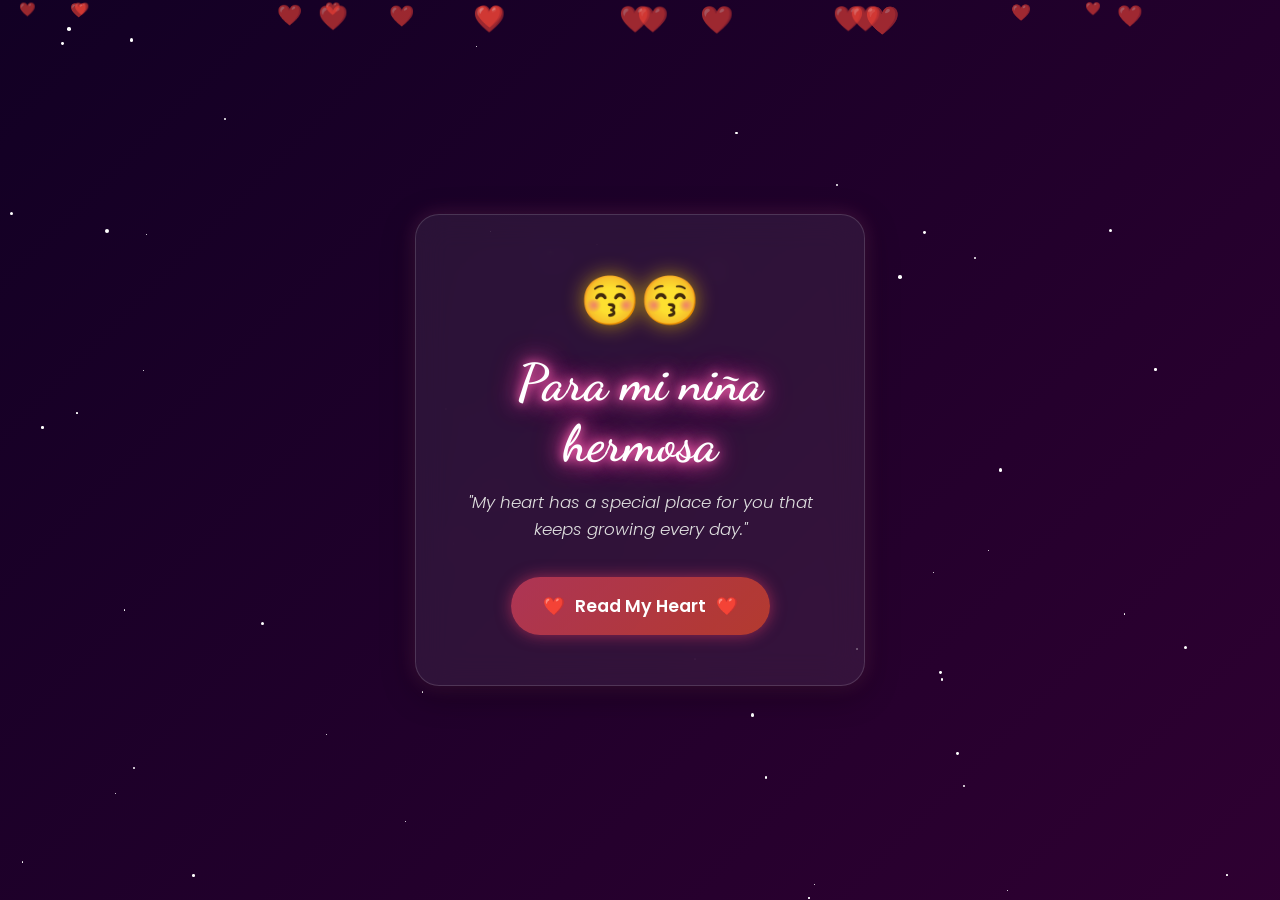
<file: index.html>
<!DOCTYPE html>
<html lang="en">
<head>
    <meta charset="UTF-8">
    <meta name="viewport" content="width=device-width, initial-scale=1.0">
    <title>Para mi niña ❤️</title>
    <link rel="stylesheet" href="css/style.css">
    <link href="https://fonts.googleapis.com/css2?family=Dancing+Script:wght@600;700&family=Poppins:wght@300;400;600&display=swap" rel="stylesheet">
</head>
<body>
    <div class="stars-container" id="stars"></div>
    <div class="hearts-container" id="hearts"></div>

    <div class="landing-card glass-card">
        <div class="crown-icon">😚😚</div>
        <h1 class="glow-text">Para mi niña hermosa</h1>
        <p class="subtitle">"My heart has a special place for you that keeps growing every day."</p>
        
        <button class="btn-heartbeat" id="enterBtn">
            <span class="btn-icon">❤️</span> Read My Heart <span class="btn-icon">❤️</span>
        </button>
    </div>

    <script src="js/main.js"></script>
</body>
</html>
</file>
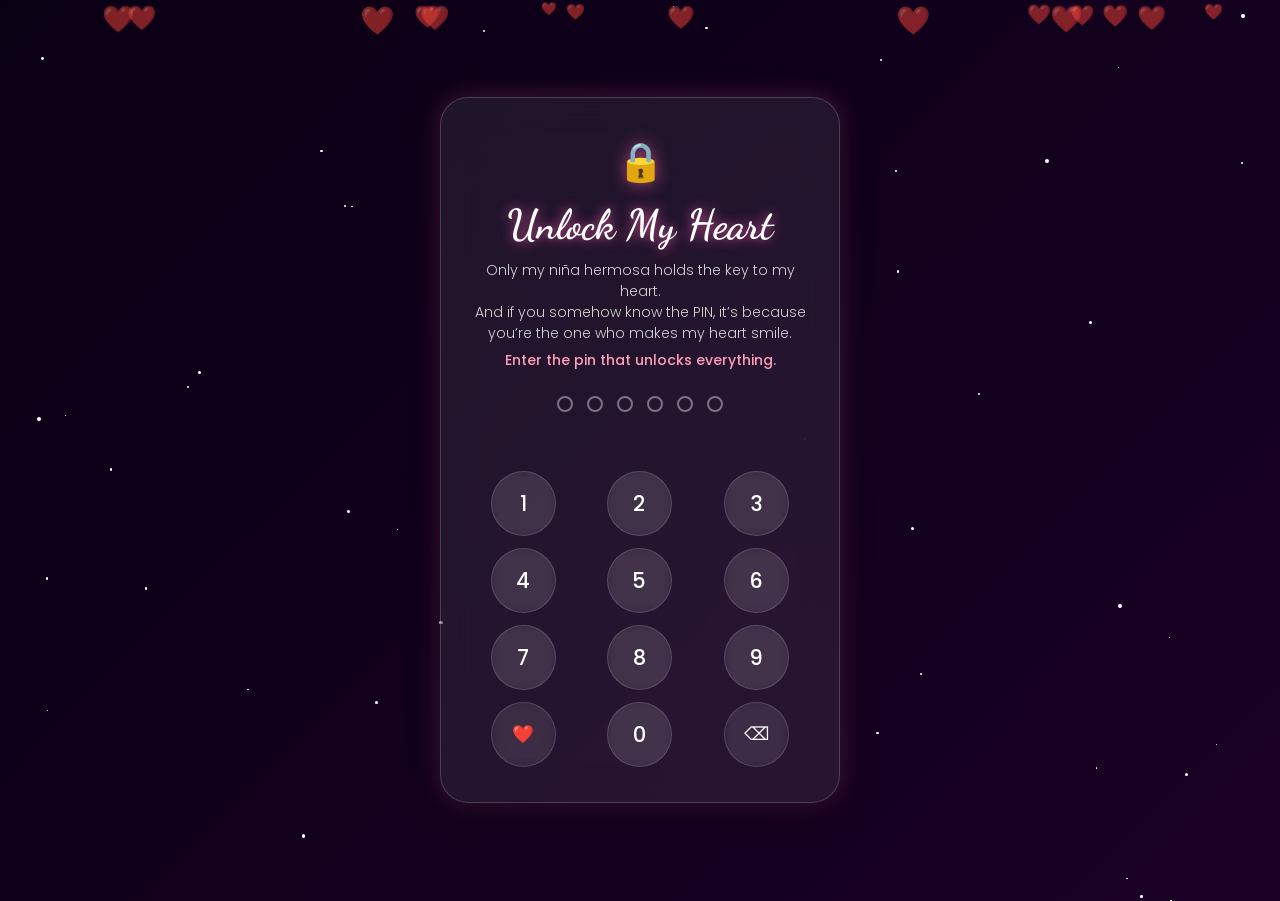
<file: unlock.html>
<!DOCTYPE html>
<html lang="en">
<head>
    <meta charset="UTF-8">
    <meta name="viewport" content="width=device-width, initial-scale=1.0">
    <title>Unlock My Heart ❤️</title>
    <link rel="stylesheet" href="css/unlock.css">
    <link href="https://fonts.googleapis.com/css2?family=Dancing+Script:wght@600;700&family=Poppins:wght@300;400;600&display=swap" rel="stylesheet">
</head>
<body>
    <div class="stars-container" id="stars"></div>
    <div class="hearts-container" id="hearts"></div>
    <canvas id="confettiCanvas"></canvas>

    <!-- Keypad Screen -->
    <div class="unlock-container" id="unlockContainer">
        <div class="unlock-card glass-card" id="unlockCard">
            <div class="lock-icon">🔒</div>
            <h2>Unlock My Heart</h2>
            <p class="unlock-desc">
                Only my niña hermosa holds the key to my heart.<br>
                And if you somehow know the PIN, it’s because you’re the one who makes my heart smile.<br>
                <span>Enter the pin that unlocks everything.</span>
            </p>

            <div class="pin-display" id="pinDisplay">
                <span class="pin-dot"></span>
                <span class="pin-dot"></span>
                <span class="pin-dot"></span>
                <span class="pin-dot"></span>
                <span class="pin-dot"></span>
                <span class="pin-dot"></span>
            </div>

            <div class="error-msg" id="errorMsg"></div>

            <div class="keypad">
                <button class="key-btn" data-val="1">1</button>
                <button class="key-btn" data-val="2">2</button>
                <button class="key-btn" data-val="3">3</button>
                <button class="key-btn" data-val="4">4</button>
                <button class="key-btn" data-val="5">5</button>
                <button class="key-btn" data-val="6">6</button>
                <button class="key-btn" data-val="7">7</button>
                <button class="key-btn" data-val="8">8</button>
                <button class="key-btn" data-val="9">9</button>
                <button class="key-btn special" data-val="heart">❤️</button>
                <button class="key-btn" data-val="0">0</button>
                <button class="key-btn special" data-val="backspace">⌫</button>
            </div>
        </div>
    </div>

    <!-- Success Reveal Overlay -->
    <div class="success-overlay" id="successOverlay">
        <div class="success-content">
            <div class="pulse-heart" id="pulseHeart">❤️</div>
            <div class="status-badge">PIN Accepted</div>
            <h1 class="greeting">You’re the Only One With Access 😘</h1>
            <h2 class="romantic-title">Mi niña hermosa</h2>
            <p class="welcome-text">My heart recognized you.<br><span>Welcome home.</span></p>
        </div>
    </div>

    <script src="js/unlock.js"></script>
</body>
</html>
</file>
<file: css/style.css>
/* Base Styling */
* {
    margin: 0;
    padding: 0;
    box-sizing: border-box;
    font-family: 'Poppins', sans-serif;
}

body {
    min-height: 100vh;
    display: flex;
    justify-content: center;
    align-items: center;
    background: linear-gradient(-45deg, #0d001a, #1f002b, #380036, #120024);
    background-size: 400% 400%;
    animation: gradientBG 15s ease infinite;
    overflow: hidden;
    position: relative;
}

@keyframes gradientBG {
    0% { background-position: 0% 50%; }
    50% { background-position: 100% 50%; }
    100% { background-position: 0% 50%; }
}

/* Background Particles */
.stars-container, .hearts-container {
    position: absolute;
    top: 0;
    left: 0;
    width: 100%;
    height: 100%;
    pointer-events: none;
}

.star {
    position: absolute;
    background: #fff;
    border-radius: 50%;
    animation: twinkle linear infinite;
}

@keyframes twinkle {
    0%, 100% { opacity: 0.2; transform: scale(0.8); }
    50% { opacity: 1; transform: scale(1.2); }
}

.floating-heart {
    position: absolute;
    color: rgba(255, 105, 180, 0.6);
    font-size: 20px;
    user-select: none;
    animation: floatUp linear infinite;
}

@keyframes floatUp {
    0% { transform: translateY(100vh) rotate(0deg); opacity: 1; }
    100% { transform: translateY(-10vh) rotate(360deg); opacity: 0; }
}

/* Glass Card */
.glass-card {
    background: rgba(255, 255, 255, 0.07);
    backdrop-filter: blur(16px);
    -webkit-backdrop-filter: blur(16px);
    border: 1px solid rgba(255, 255, 255, 0.15);
    border-radius: 24px;
    box-shadow: 0 8px 32px 0 rgba(0, 0, 0, 0.37), 0 0 20px rgba(255, 105, 180, 0.2);
    padding: 50px 40px;
    text-align: center;
    max-width: 450px;
    width: 90%;
    z-index: 10;
    transition: transform 0.3s ease, box-shadow 0.3s ease;
}

.glass-card:hover {
    transform: translateY(-5px);
    box-shadow: 0 12px 40px 0 rgba(0, 0, 0, 0.45), 0 0 30px rgba(255, 105, 180, 0.35);
}

.crown-icon {
    font-size: 48px;
    margin-bottom: 15px;
    filter: drop-shadow(0 0 10px rgba(255, 215, 0, 0.6));
    animation: bounce 2s infinite;
}

@keyframes bounce {
    0%, 100% { transform: translateY(0); }
    50% { transform: translateY(-10px); }
}

.glow-text {
    font-family: 'Dancing Script', cursive;
    font-size: 3.2rem;
    color: #fff;
    text-shadow: 0 0 10px #ff69b4, 0 0 20px #ff69b4, 0 0 30px #ff1493;
    margin-bottom: 15px;
}

.subtitle {
    color: #e0e0e0;
    font-size: 1.05rem;
    font-style: italic;
    font-weight: 300;
    margin-bottom: 35px;
    line-height: 1.6;
}

/* Heartbeat Button */
.btn-heartbeat {
    background: linear-gradient(135deg, #c43b5bd7, #d4442bcc);
    color: white;
    border: none;
    padding: 16px 32px;
    font-size: 1.1rem;
    font-weight: 600;
    border-radius: 50px;
    cursor: pointer;
    box-shadow: 0 0 15px rgba(255, 65, 108, 0.5);
    transition: all 0.3s ease;
    animation: pulse 1.8s infinite;
    display: inline-flex;
    align-items: center;
    gap: 10px;
}

.btn-heartbeat:hover {
    transform: scale(1.08);
    box-shadow: 0 0 25px rgba(255, 65, 109, 0.717);
    background: linear-gradient(135deg, #ff2b5a, #ff361b);
}

@keyframes pulse {
    0% { transform: scale(1); box-shadow: 0 0 0 0 rgba(255, 65, 108, 0.7); }
    70% { transform: scale(1.05); box-shadow: 0 0 0 18px rgba(255, 65, 108, 0); }
    100% { transform: scale(1); box-shadow: 0 0 0 0 rgba(255, 65, 108, 0); }
}

/* Mouse Sparkles */
.sparkle {
    position: absolute;
    width: 6px;
    height: 6px;
    background: #ffb6c1;
    border-radius: 50%;
    pointer-events: none;
    box-shadow: 0 0 10px #ff69b4, 0 0 20px #fff;
    animation: sparkleFade 1s linear forwards;
}

@keyframes sparkleFade {
    0% { opacity: 1; transform: scale(1); }
    100% { opacity: 0; transform: scale(0); }
}
</file>
<file: css/unlock.css>
* {
    margin: 0;
    padding: 0;
    box-sizing: border-box;
    font-family: 'Poppins', sans-serif;
}

body {
    min-height: 100vh;
    display: flex;
    justify-content: center;
    align-items: center;
    background: linear-gradient(-45deg, #12001e, #2a0033, #1f002b, #0a0014);
    background-size: 400% 400%;
    animation: gradientBG 15s ease infinite;
    overflow: hidden;
    position: relative;
}

@keyframes gradientBG {
    0% { background-position: 0% 50%; }
    50% { background-position: 100% 50%; }
    100% { background-position: 0% 50%; }
}

.stars-container, .hearts-container {
    position: absolute;
    top: 0;
    left: 0;
    width: 100%;
    height: 100%;
    pointer-events: none;
}

.star {
    position: absolute;
    background: #fff;
    border-radius: 50%;
    animation: twinkle linear infinite;
}

@keyframes twinkle {
    0%, 100% { opacity: 0.2; transform: scale(0.8); }
    50% { opacity: 1; transform: scale(1.2); }
}

.floating-heart {
    position: absolute;
    color: rgba(255, 105, 180, 0.5);
    font-size: 20px;
    user-select: none;
    animation: floatUp linear infinite;
}

@keyframes floatUp {
    0% { transform: translateY(100vh) rotate(0deg); opacity: 1; }
    100% { transform: translateY(-10vh) rotate(360deg); opacity: 0; }
}

#confettiCanvas {
    position: absolute;
    top: 0;
    left: 0;
    width: 100%;
    height: 100%;
    pointer-events: none;
    z-index: 100;
}

/* Glass Card & Unlock Setup */
.unlock-container {
    z-index: 10;
    width: 100%;
    display: flex;
    justify-content: center;
    padding: 20px;
    transition: opacity 0.8s ease, transform 0.8s ease;
}

.glass-card {
    background: rgba(255, 255, 255, 0.08);
    backdrop-filter: blur(20px);
    -webkit-backdrop-filter: blur(20px);
    border: 1px solid rgba(255, 255, 255, 0.18);
    border-radius: 28px;
    box-shadow: 0 8px 32px 0 rgba(0, 0, 0, 0.4), 0 0 25px rgba(255, 105, 180, 0.25);
    padding: 35px 30px;
    text-align: center;
    max-width: 400px;
    width: 100%;
}

.lock-icon {
    font-size: 38px;
    margin-bottom: 10px;
    filter: drop-shadow(0 0 8px rgba(255, 105, 180, 0.6));
}

h2 {
    font-family: 'Dancing Script', cursive;
    color: #fff;
    font-size: 2.6rem;
    margin-bottom: 10px;
    text-shadow: 0 0 12px rgba(255, 105, 180, 0.8);
}

.unlock-desc {
    color: #d1d1d1;
    font-size: 0.88rem;
    line-height: 1.5;
    margin-bottom: 25px;
    font-weight: 300;
}

.unlock-desc span {
    color: #ff9ebb;
    font-weight: 500;
    display: block;
    margin-top: 6px;
}

/* PIN Dots */
.pin-display {
    display: flex;
    justify-content: center;
    gap: 14px;
    margin-bottom: 20px;
}

.pin-dot {
    width: 16px;
    height: 16px;
    border-radius: 50%;
    border: 2px solid rgba(255, 255, 255, 0.4);
    background: transparent;
    transition: all 0.2s ease;
}

.pin-dot.filled {
    background: #ff4b8b;
    border-color: #ff75a0;
    box-shadow: 0 0 12px #ff4b8b;
}

.pin-dot.error {
    background: #ff3355;
    border-color: #ff002b;
    box-shadow: 0 0 12px #ff002b;
}

.error-msg {
    min-height: 24px;
    color: #ff7597;
    font-size: 0.85rem;
    font-style: italic;
    margin-bottom: 15px;
    transition: opacity 0.3s ease;
}

/* Keypad Grid */
.keypad {
    display: grid;
    grid-template-columns: repeat(3, 1fr);
    gap: 12px;
    justify-items: center;
}

.key-btn {
    width: 65px;
    height: 65px;
    border-radius: 50%;
    border: 1px solid rgba(255, 255, 255, 0.15);
    background: rgba(255, 255, 255, 0.06);
    color: #fff;
    font-size: 1.3rem;
    font-weight: 500;
    cursor: pointer;
    backdrop-filter: blur(5px);
    transition: all 0.15s ease;
    display: flex;
    justify-content: center;
    align-items: center;
}

.key-btn:hover {
    background: rgba(255, 105, 180, 0.3);
    border-color: rgba(255, 182, 193, 0.5);
    transform: scale(1.08);
    box-shadow: 0 0 15px rgba(255, 105, 180, 0.4);
}

.key-btn:active {
    transform: scale(0.95);
}

.key-btn.special {
    font-size: 1.1rem;
    background: rgba(255, 255, 255, 0.03);
}

/* Shake animation for wrong PIN */
.shake {
    animation: shakeAnim 0.4s ease-in-out;
}

@keyframes shakeAnim {
    0%, 100% { transform: translateX(0); }
    20% { transform: translateX(-12px); }
    40% { transform: translateX(12px); }
    60% { transform: translateX(-8px); }
    80% { transform: translateX(8px); }
}

/* Success Reveal Overlay */
.success-overlay {
    position: fixed;
    top: 0;
    left: 0;
    width: 100vw;
    height: 100vh;
    background: rgba(10, 0, 18, 0.92);
    backdrop-filter: blur(25px);
    display: flex;
    justify-content: center;
    align-items: center;
    opacity: 0;
    pointer-events: none;
    z-index: 200;
    transition: opacity 1s ease;
}

.success-overlay.active {
    opacity: 1;
    pointer-events: auto;
}

.success-content {
    text-align: center;
    color: white;
    padding: 20px;
}

.pulse-heart {
    font-size: 80px;
    margin-bottom: 20px;
    animation: heartPulse 1.2s ease-in-out infinite;
    filter: drop-shadow(0 0 25px #ff4b8b);
}

@keyframes heartPulse {
    0% { transform: scale(1); }
    50% { transform: scale(1.3); }
    100% { transform: scale(1); }
}

.status-badge {
    display: inline-block;
    padding: 6px 18px;
    background: rgba(255, 105, 180, 0.2);
    border: 1px solid rgba(255, 105, 180, 0.5);
    border-radius: 20px;
    color: #ffb3c6;
    font-size: 0.85rem;
    letter-spacing: 2px;
    text-transform: uppercase;
    margin-bottom: 20px;
}

.greeting {
    font-size: 2.2rem;
    font-weight: 300;
    margin-bottom: 5px;
    opacity: 0.9;
}

.romantic-title {
    font-family: 'Dancing Script', cursive;
    font-size: 3.5rem;
    color: #ff75a0;
    text-shadow: 0 0 15px rgba(255, 117, 160, 0.8);
    margin-bottom: 15px;
}

.welcome-text {
    font-size: 1.1rem;
    color: #e0e0e0;
    line-height: 1.6;
}

.welcome-text span {
    color: #ffb3c6;
    font-weight: 500;
}
</file>
